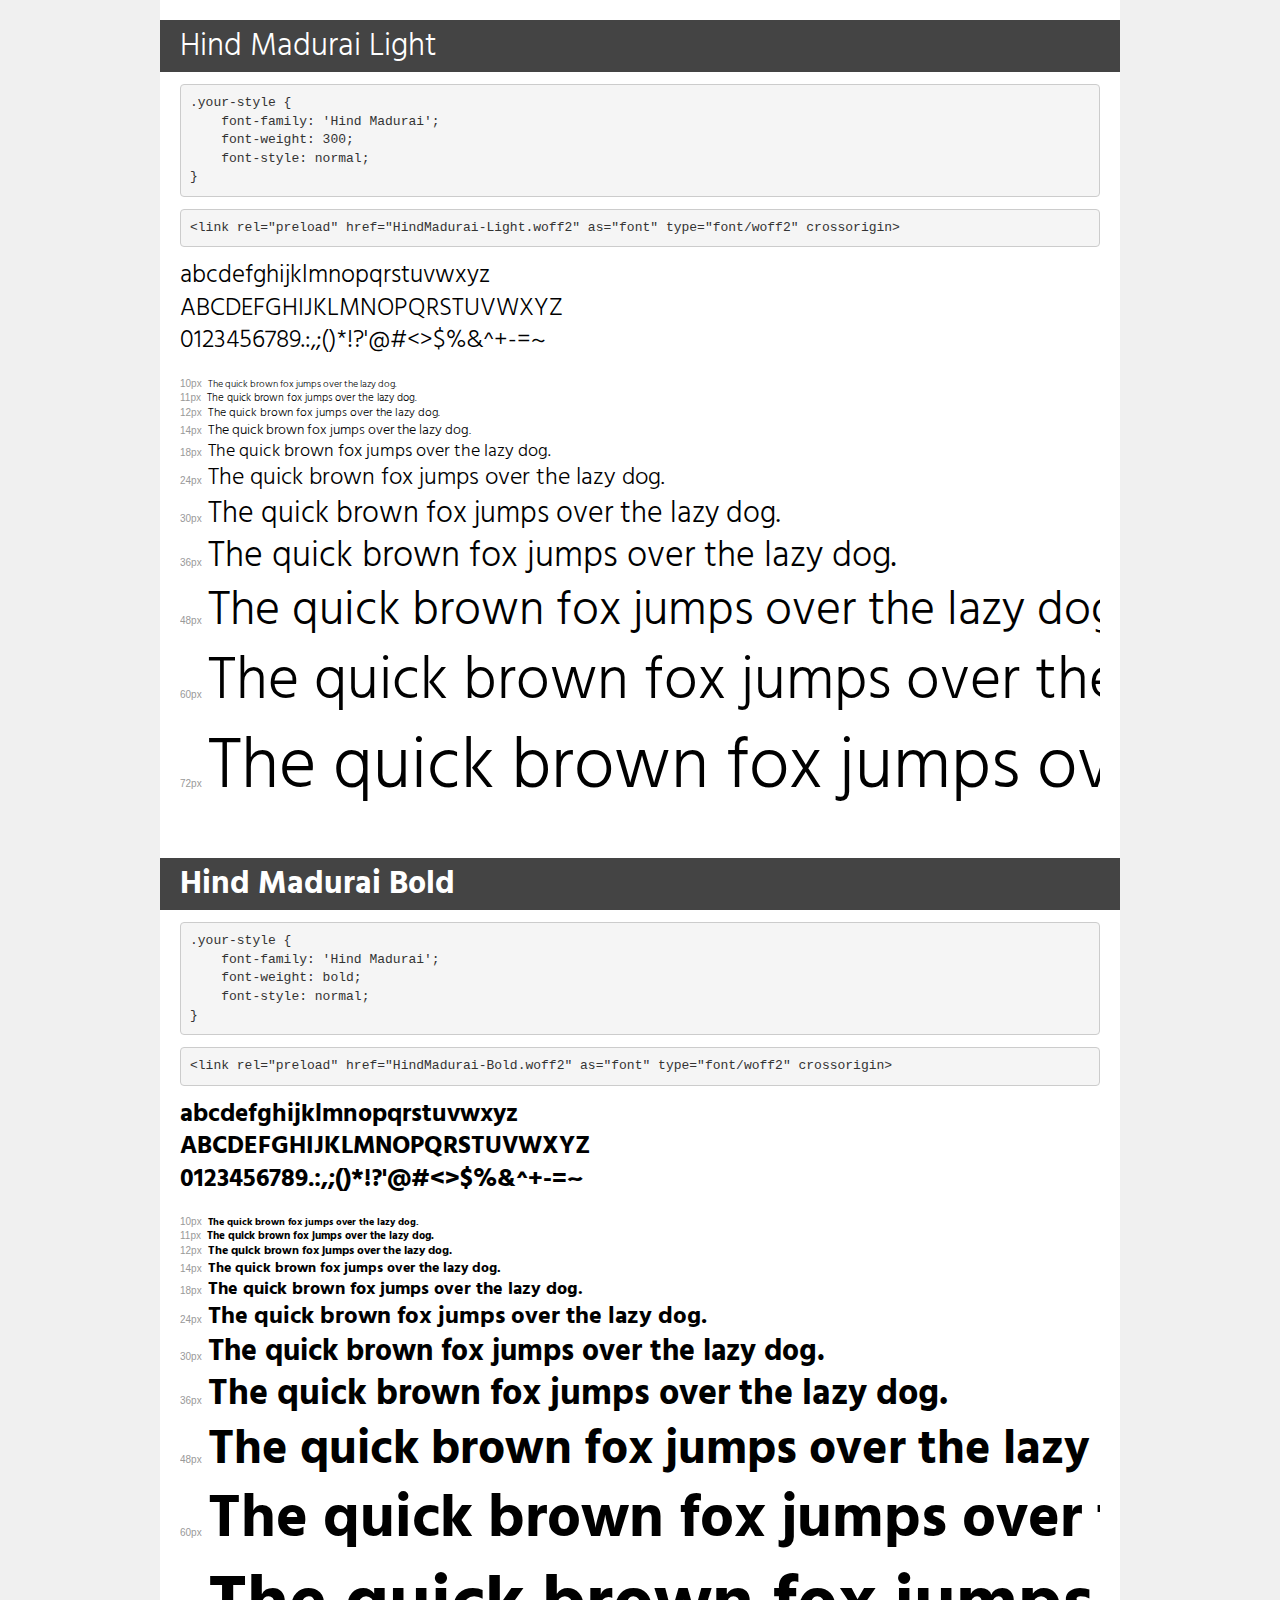
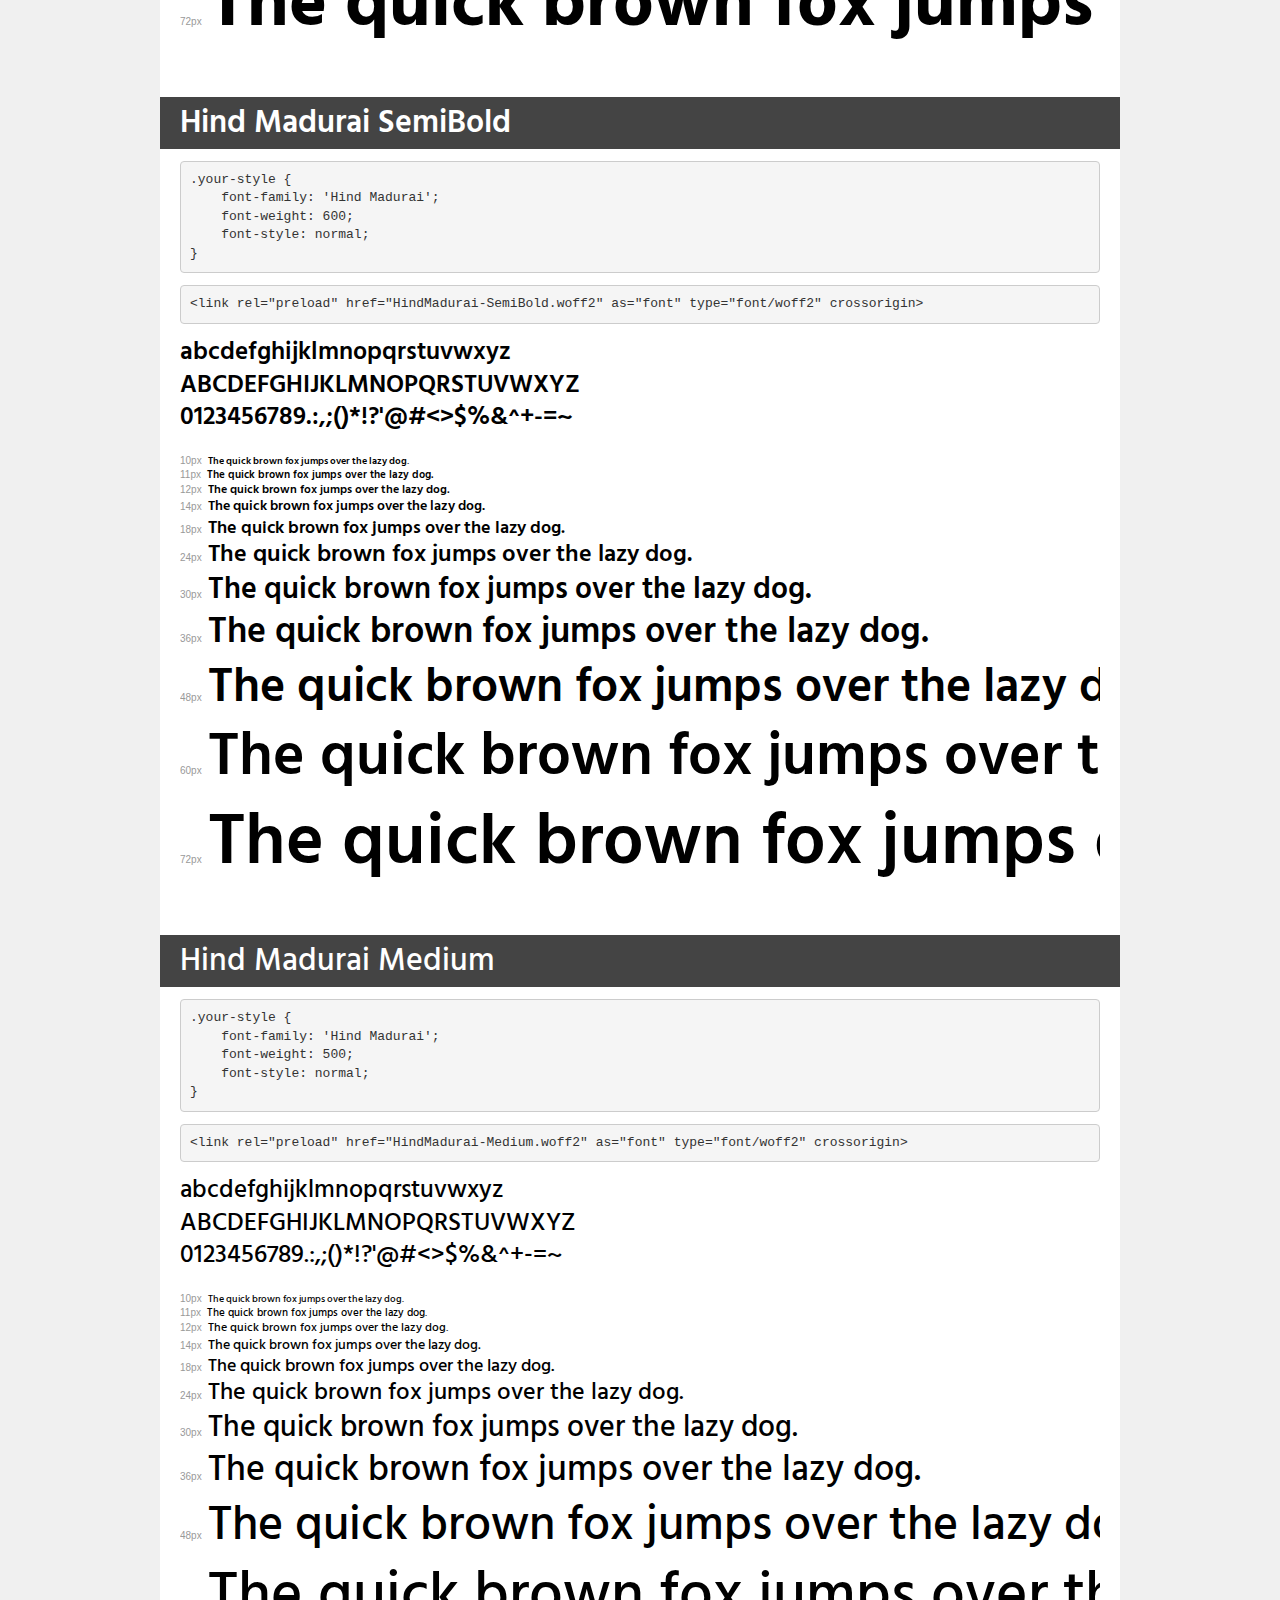
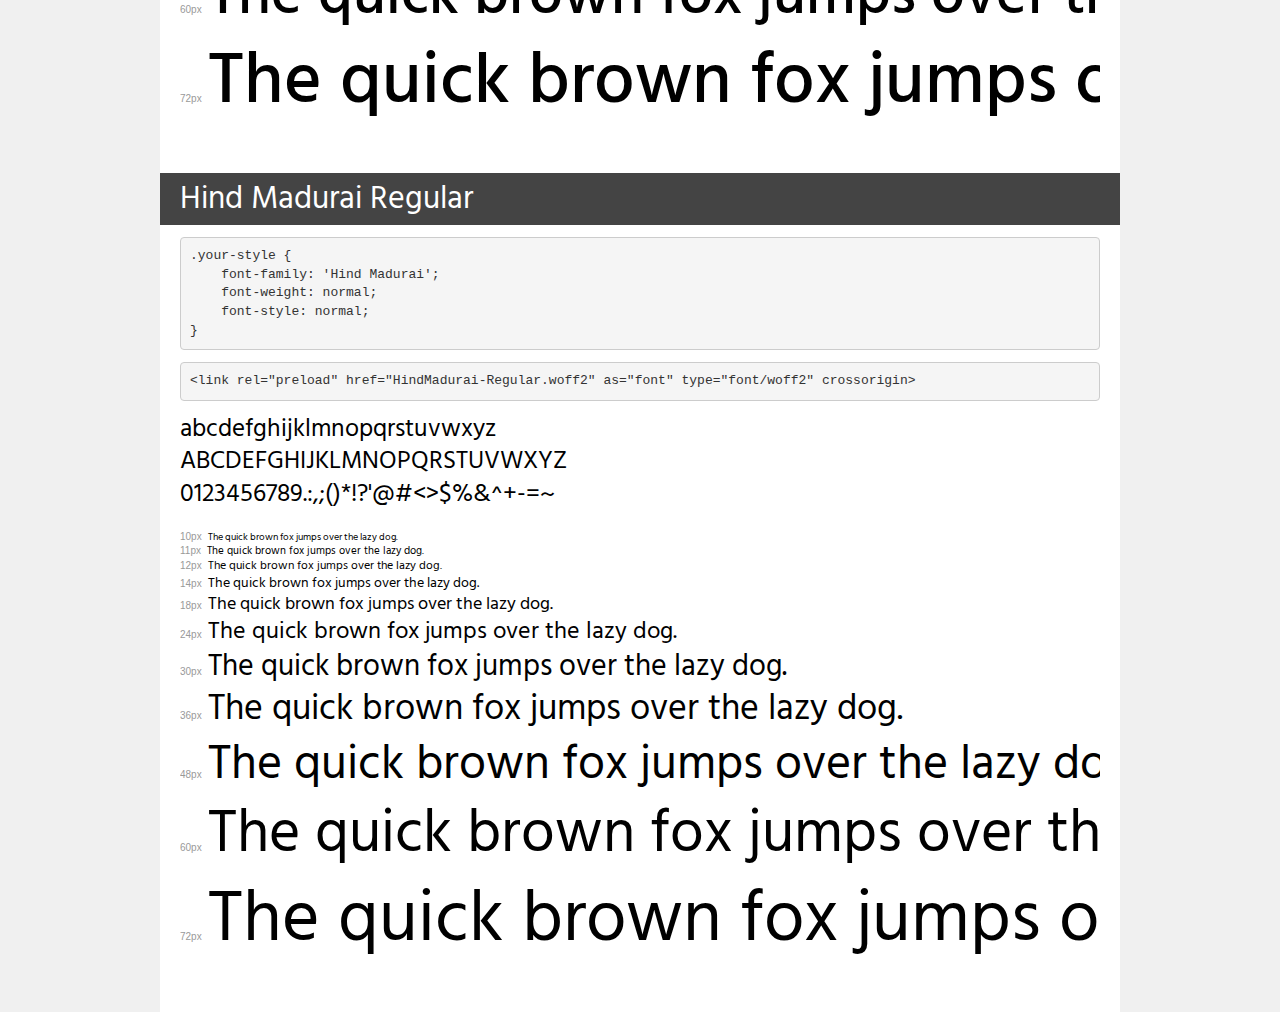
<file: font/demo.html>
<!DOCTYPE html>
<html lang="en">
<head>
    <meta charset="utf-8">
    <meta http-equiv="X-UA-Compatible" content="IE=edge">
    <meta name="viewport" content="width=device-width, initial-scale=1">
    <meta name="robots" content="noindex, noarchive">
    <meta name="format-detection" content="telephone=no">
    <title>Transfonter demo</title>
    <link href="stylesheet.css" rel="stylesheet">
    <style>
        /*
        http://meyerweb.com/eric/tools/css/reset/
        v2.0 | 20110126
        License: none (public domain)
        */
        html, body, div, span, applet, object, iframe,
        h1, h2, h3, h4, h5, h6, p, blockquote, pre,
        a, abbr, acronym, address, big, cite, code,
        del, dfn, em, img, ins, kbd, q, s, samp,
        small, strike, strong, sub, sup, tt, var,
        b, u, i, center,
        dl, dt, dd, ol, ul, li,
        fieldset, form, label, legend,
        table, caption, tbody, tfoot, thead, tr, th, td,
        article, aside, canvas, details, embed,
        figure, figcaption, footer, header, hgroup,
        menu, nav, output, ruby, section, summary,
        time, mark, audio, video {
            margin: 0;
            padding: 0;
            border: 0;
            font-size: 100%;
            font: inherit;
            vertical-align: baseline;
        }
        /* HTML5 display-role reset for older browsers */
        article, aside, details, figcaption, figure,
        footer, header, hgroup, menu, nav, section {
            display: block;
        }
        body {
            line-height: 1;
        }
        ol, ul {
            list-style: none;
        }
        blockquote, q {
            quotes: none;
        }
        blockquote:before, blockquote:after,
        q:before, q:after {
            content: '';
            content: none;
        }
        table {
            border-collapse: collapse;
            border-spacing: 0;
        }
        /* demo styles */
        body {
            background: #f0f0f0;
            color: #000;
        }
        .page {
            background: #fff;
            width: 920px;
            margin: 0 auto;
            padding: 20px 20px 0 20px;
            overflow: hidden;
        }
        .font-container {
            overflow-x: auto;
            overflow-y: hidden;
            margin-bottom: 40px;
            line-height: 1.3;
            white-space: nowrap;
            padding-bottom: 5px;
        }
        h1 {
            position: relative;
            background: #444;
            font-size: 32px;
            color: #fff;
            padding: 10px 20px;
            margin: 0 -20px 12px -20px;
        }
        .letters {
            font-size: 25px;
            margin-bottom: 20px;
        }
        .s10:before {
            content: '10px';
        }
        .s11:before {
            content: '11px';
        }
        .s12:before {
            content: '12px';
        }
        .s14:before {
            content: '14px';
        }
        .s18:before {
            content: '18px';
        }
        .s24:before {
            content: '24px';
        }
        .s30:before {
            content: '30px';
        }
        .s36:before {
            content: '36px';
        }
        .s48:before {
            content: '48px';
        }
        .s60:before {
            content: '60px';
        }
        .s72:before {
            content: '72px';
        }
        .s10:before, .s11:before, .s12:before, .s14:before,
        .s18:before, .s24:before, .s30:before, .s36:before,
        .s48:before, .s60:before, .s72:before {
            font-family: Arial, sans-serif;
            font-size: 10px;
            font-weight: normal;
            font-style: normal;
            color: #999;
            padding-right: 6px;
        }
        pre {
            display: block;
            padding: 9px;
            margin: 0 0 12px;
            font-family: Monaco, Menlo, Consolas, "Courier New", monospace;
            font-size: 13px;
            line-height: 1.428571429;
            color: #333;
            font-weight: normal;
            font-style: normal;
            background-color: #f5f5f5;
            border: 1px solid #ccc;
            overflow-x: auto;
            border-radius: 4px;
        }
        /* responsive */
        @media (max-width: 959px) {
            .page {
                width: auto;
                margin: 0;
            }
        }
    </style>
</head>
<body>
<div class="page">
    <div class="demo">
        <h1 style="font-family: 'Hind Madurai'; font-weight: 300; font-style: normal;">Hind Madurai Light</h1>
        <pre title="Usage">.your-style {
    font-family: 'Hind Madurai';
    font-weight: 300;
    font-style: normal;
}</pre>
        <pre title="Preload (optional)">
&lt;link rel=&quot;preload&quot; href=&quot;HindMadurai-Light.woff2&quot; as=&quot;font&quot; type=&quot;font/woff2&quot; crossorigin&gt;</pre>
        <div class="font-container" style="font-family: 'Hind Madurai'; font-weight: 300; font-style: normal;">
            <p class="letters">
                abcdefghijklmnopqrstuvwxyz<br>
ABCDEFGHIJKLMNOPQRSTUVWXYZ<br>
                0123456789.:,;()*!?'@#&lt;&gt;$%&^+-=~
            </p>
            <p class="s10" style="font-size: 10px;">The quick brown fox jumps over the lazy dog.</p>
            <p class="s11" style="font-size: 11px;">The quick brown fox jumps over the lazy dog.</p>
            <p class="s12" style="font-size: 12px;">The quick brown fox jumps over the lazy dog.</p>
            <p class="s14" style="font-size: 14px;">The quick brown fox jumps over the lazy dog.</p>
            <p class="s18" style="font-size: 18px;">The quick brown fox jumps over the lazy dog.</p>
            <p class="s24" style="font-size: 24px;">The quick brown fox jumps over the lazy dog.</p>
            <p class="s30" style="font-size: 30px;">The quick brown fox jumps over the lazy dog.</p>
            <p class="s36" style="font-size: 36px;">The quick brown fox jumps over the lazy dog.</p>
            <p class="s48" style="font-size: 48px;">The quick brown fox jumps over the lazy dog.</p>
            <p class="s60" style="font-size: 60px;">The quick brown fox jumps over the lazy dog.</p>
            <p class="s72" style="font-size: 72px;">The quick brown fox jumps over the lazy dog.</p>
        </div>
    </div>

    <div class="demo">
        <h1 style="font-family: 'Hind Madurai'; font-weight: bold; font-style: normal;">Hind Madurai Bold</h1>
        <pre title="Usage">.your-style {
    font-family: 'Hind Madurai';
    font-weight: bold;
    font-style: normal;
}</pre>
        <pre title="Preload (optional)">
&lt;link rel=&quot;preload&quot; href=&quot;HindMadurai-Bold.woff2&quot; as=&quot;font&quot; type=&quot;font/woff2&quot; crossorigin&gt;</pre>
        <div class="font-container" style="font-family: 'Hind Madurai'; font-weight: bold; font-style: normal;">
            <p class="letters">
                abcdefghijklmnopqrstuvwxyz<br>
ABCDEFGHIJKLMNOPQRSTUVWXYZ<br>
                0123456789.:,;()*!?'@#&lt;&gt;$%&^+-=~
            </p>
            <p class="s10" style="font-size: 10px;">The quick brown fox jumps over the lazy dog.</p>
            <p class="s11" style="font-size: 11px;">The quick brown fox jumps over the lazy dog.</p>
            <p class="s12" style="font-size: 12px;">The quick brown fox jumps over the lazy dog.</p>
            <p class="s14" style="font-size: 14px;">The quick brown fox jumps over the lazy dog.</p>
            <p class="s18" style="font-size: 18px;">The quick brown fox jumps over the lazy dog.</p>
            <p class="s24" style="font-size: 24px;">The quick brown fox jumps over the lazy dog.</p>
            <p class="s30" style="font-size: 30px;">The quick brown fox jumps over the lazy dog.</p>
            <p class="s36" style="font-size: 36px;">The quick brown fox jumps over the lazy dog.</p>
            <p class="s48" style="font-size: 48px;">The quick brown fox jumps over the lazy dog.</p>
            <p class="s60" style="font-size: 60px;">The quick brown fox jumps over the lazy dog.</p>
            <p class="s72" style="font-size: 72px;">The quick brown fox jumps over the lazy dog.</p>
        </div>
    </div>

    <div class="demo">
        <h1 style="font-family: 'Hind Madurai'; font-weight: 600; font-style: normal;">Hind Madurai SemiBold</h1>
        <pre title="Usage">.your-style {
    font-family: 'Hind Madurai';
    font-weight: 600;
    font-style: normal;
}</pre>
        <pre title="Preload (optional)">
&lt;link rel=&quot;preload&quot; href=&quot;HindMadurai-SemiBold.woff2&quot; as=&quot;font&quot; type=&quot;font/woff2&quot; crossorigin&gt;</pre>
        <div class="font-container" style="font-family: 'Hind Madurai'; font-weight: 600; font-style: normal;">
            <p class="letters">
                abcdefghijklmnopqrstuvwxyz<br>
ABCDEFGHIJKLMNOPQRSTUVWXYZ<br>
                0123456789.:,;()*!?'@#&lt;&gt;$%&^+-=~
            </p>
            <p class="s10" style="font-size: 10px;">The quick brown fox jumps over the lazy dog.</p>
            <p class="s11" style="font-size: 11px;">The quick brown fox jumps over the lazy dog.</p>
            <p class="s12" style="font-size: 12px;">The quick brown fox jumps over the lazy dog.</p>
            <p class="s14" style="font-size: 14px;">The quick brown fox jumps over the lazy dog.</p>
            <p class="s18" style="font-size: 18px;">The quick brown fox jumps over the lazy dog.</p>
            <p class="s24" style="font-size: 24px;">The quick brown fox jumps over the lazy dog.</p>
            <p class="s30" style="font-size: 30px;">The quick brown fox jumps over the lazy dog.</p>
            <p class="s36" style="font-size: 36px;">The quick brown fox jumps over the lazy dog.</p>
            <p class="s48" style="font-size: 48px;">The quick brown fox jumps over the lazy dog.</p>
            <p class="s60" style="font-size: 60px;">The quick brown fox jumps over the lazy dog.</p>
            <p class="s72" style="font-size: 72px;">The quick brown fox jumps over the lazy dog.</p>
        </div>
    </div>

    <div class="demo">
        <h1 style="font-family: 'Hind Madurai'; font-weight: 500; font-style: normal;">Hind Madurai Medium</h1>
        <pre title="Usage">.your-style {
    font-family: 'Hind Madurai';
    font-weight: 500;
    font-style: normal;
}</pre>
        <pre title="Preload (optional)">
&lt;link rel=&quot;preload&quot; href=&quot;HindMadurai-Medium.woff2&quot; as=&quot;font&quot; type=&quot;font/woff2&quot; crossorigin&gt;</pre>
        <div class="font-container" style="font-family: 'Hind Madurai'; font-weight: 500; font-style: normal;">
            <p class="letters">
                abcdefghijklmnopqrstuvwxyz<br>
ABCDEFGHIJKLMNOPQRSTUVWXYZ<br>
                0123456789.:,;()*!?'@#&lt;&gt;$%&^+-=~
            </p>
            <p class="s10" style="font-size: 10px;">The quick brown fox jumps over the lazy dog.</p>
            <p class="s11" style="font-size: 11px;">The quick brown fox jumps over the lazy dog.</p>
            <p class="s12" style="font-size: 12px;">The quick brown fox jumps over the lazy dog.</p>
            <p class="s14" style="font-size: 14px;">The quick brown fox jumps over the lazy dog.</p>
            <p class="s18" style="font-size: 18px;">The quick brown fox jumps over the lazy dog.</p>
            <p class="s24" style="font-size: 24px;">The quick brown fox jumps over the lazy dog.</p>
            <p class="s30" style="font-size: 30px;">The quick brown fox jumps over the lazy dog.</p>
            <p class="s36" style="font-size: 36px;">The quick brown fox jumps over the lazy dog.</p>
            <p class="s48" style="font-size: 48px;">The quick brown fox jumps over the lazy dog.</p>
            <p class="s60" style="font-size: 60px;">The quick brown fox jumps over the lazy dog.</p>
            <p class="s72" style="font-size: 72px;">The quick brown fox jumps over the lazy dog.</p>
        </div>
    </div>

    <div class="demo">
        <h1 style="font-family: 'Hind Madurai'; font-weight: normal; font-style: normal;">Hind Madurai Regular</h1>
        <pre title="Usage">.your-style {
    font-family: 'Hind Madurai';
    font-weight: normal;
    font-style: normal;
}</pre>
        <pre title="Preload (optional)">
&lt;link rel=&quot;preload&quot; href=&quot;HindMadurai-Regular.woff2&quot; as=&quot;font&quot; type=&quot;font/woff2&quot; crossorigin&gt;</pre>
        <div class="font-container" style="font-family: 'Hind Madurai'; font-weight: normal; font-style: normal;">
            <p class="letters">
                abcdefghijklmnopqrstuvwxyz<br>
ABCDEFGHIJKLMNOPQRSTUVWXYZ<br>
                0123456789.:,;()*!?'@#&lt;&gt;$%&^+-=~
            </p>
            <p class="s10" style="font-size: 10px;">The quick brown fox jumps over the lazy dog.</p>
            <p class="s11" style="font-size: 11px;">The quick brown fox jumps over the lazy dog.</p>
            <p class="s12" style="font-size: 12px;">The quick brown fox jumps over the lazy dog.</p>
            <p class="s14" style="font-size: 14px;">The quick brown fox jumps over the lazy dog.</p>
            <p class="s18" style="font-size: 18px;">The quick brown fox jumps over the lazy dog.</p>
            <p class="s24" style="font-size: 24px;">The quick brown fox jumps over the lazy dog.</p>
            <p class="s30" style="font-size: 30px;">The quick brown fox jumps over the lazy dog.</p>
            <p class="s36" style="font-size: 36px;">The quick brown fox jumps over the lazy dog.</p>
            <p class="s48" style="font-size: 48px;">The quick brown fox jumps over the lazy dog.</p>
            <p class="s60" style="font-size: 60px;">The quick brown fox jumps over the lazy dog.</p>
            <p class="s72" style="font-size: 72px;">The quick brown fox jumps over the lazy dog.</p>
        </div>
    </div>

</div>
</body>
</html>
</file>
<file: font/stylesheet.css>
@font-face {
    font-family: 'Hind Madurai';
    src: url('HindMadurai-Light.woff2') format('woff2'),
        url('HindMadurai-Light.woff') format('woff');
    font-weight: 300;
    font-style: normal;
    font-display: swap;
}

@font-face {
    font-family: 'Hind Madurai';
    src: url('HindMadurai-Bold.woff2') format('woff2'),
        url('HindMadurai-Bold.woff') format('woff');
    font-weight: bold;
    font-style: normal;
    font-display: swap;
}

@font-face {
    font-family: 'Hind Madurai';
    src: url('HindMadurai-SemiBold.woff2') format('woff2'),
        url('HindMadurai-SemiBold.woff') format('woff');
    font-weight: 600;
    font-style: normal;
    font-display: swap;
}

@font-face {
    font-family: 'Hind Madurai';
    src: url('HindMadurai-Medium.woff2') format('woff2'),
        url('HindMadurai-Medium.woff') format('woff');
    font-weight: 500;
    font-style: normal;
    font-display: swap;
}

@font-face {
    font-family: 'Hind Madurai';
    src: url('HindMadurai-Regular.woff2') format('woff2'),
        url('HindMadurai-Regular.woff') format('woff');
    font-weight: normal;
    font-style: normal;
    font-display: swap;
}
</file>
